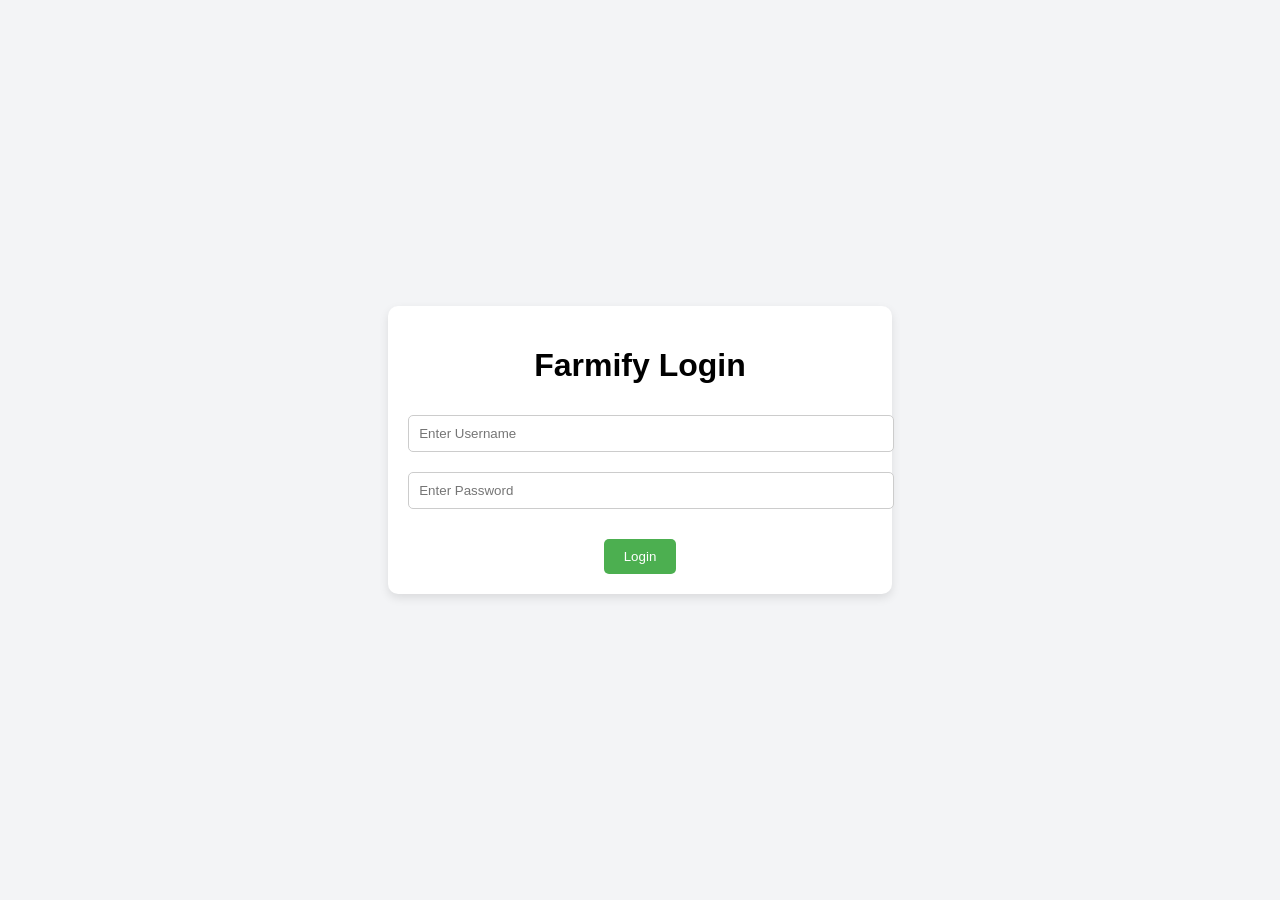
<file: index.html>
<!DOCTYPE html>
<html lang="en">
<head>
    <meta charset="UTF-8">
    <meta name="viewport" content="width=device-width, initial-scale=1.0">
    <title>Farmify - Login</title>
    <link rel="stylesheet" href="styles.css">
</head>
<body>
    <div class="login-container">
        <h1>Farmify Login</h1>
        <form id="loginForm" action="login.php" method="POST">
            <input type="text" name="username" placeholder="Enter Username" required>
            <input type="password" name="password" placeholder="Enter Password" required>
            <button type="submit">Login</button>
        </form>
    </div>
    <script src="script.js"></script>
</body>
</html>
</file>
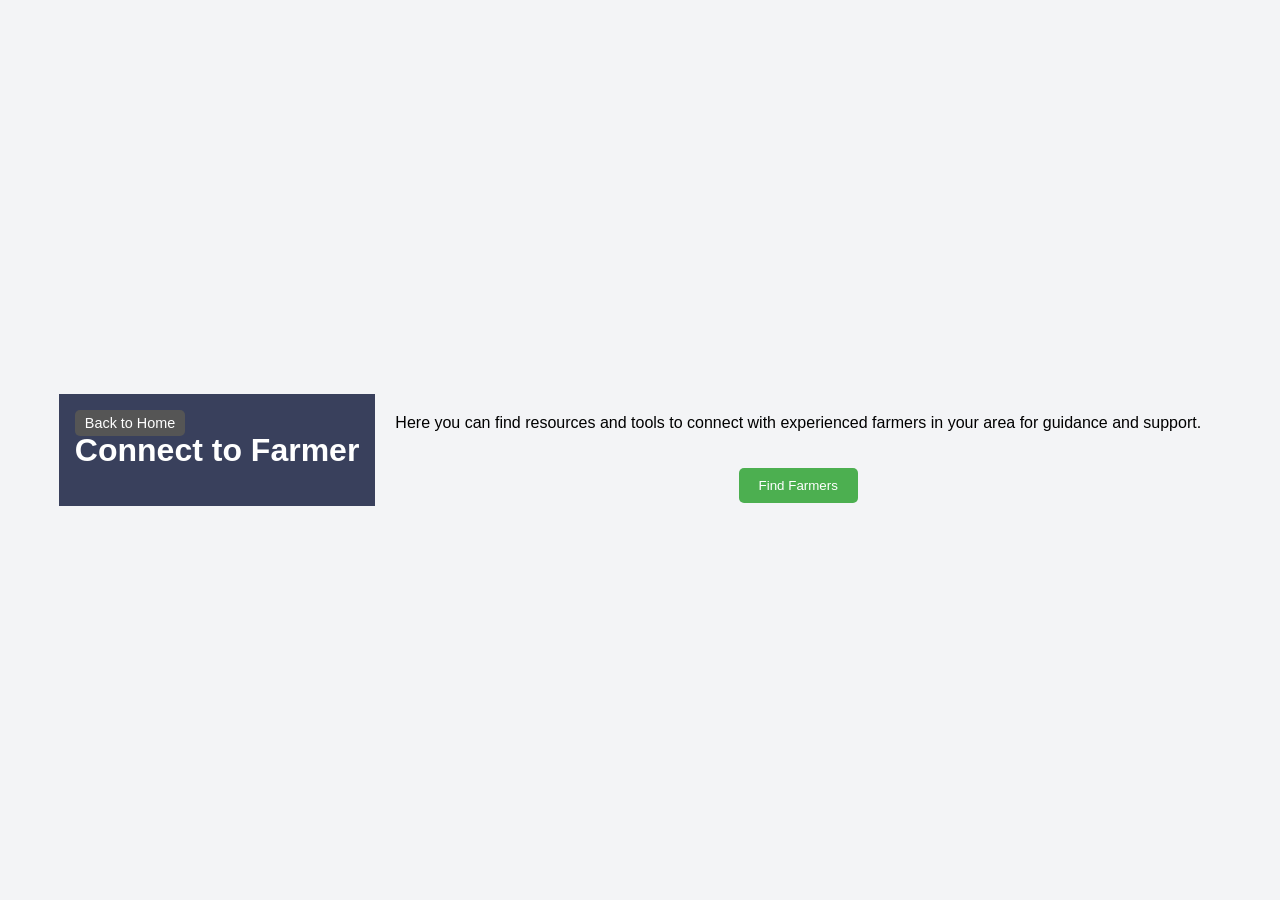
<file: connect_farmer.html>
<!DOCTYPE html>
<html lang="en">
<head>
    <meta charset="UTF-8">
    <meta name="viewport" content="width=device-width, initial-scale=1.0">
    <title>Connect to Farmer</title>
    <link rel="stylesheet" href="styles.css">
</head>
<body>
    <header>
        <h1>Connect to Farmer</h1>
        <a href="home.html" class="back-button">Back to Home</a>
    </header>
    <main>
        <div class="content">
            <p>Here you can find resources and tools to connect with experienced farmers in your area for guidance and support.</p>
            <button onclick="alert('Connecting to farmers...')">Find Farmers</button>
        </div>
    </main>
</body>
</html>
</file>
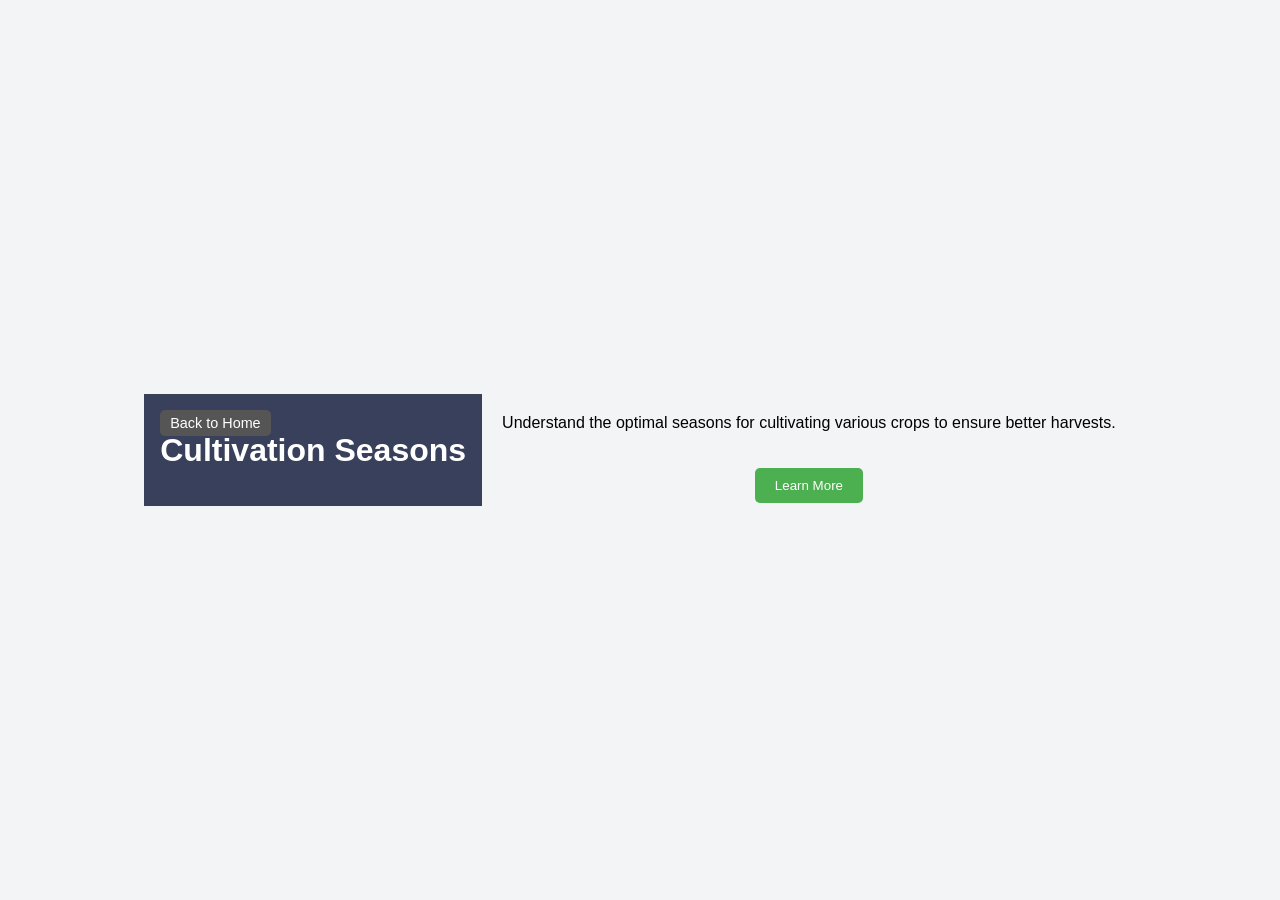
<file: cultivation.html>
<!DOCTYPE html>
<html lang="en">
<head>
    <meta charset="UTF-8">
    <meta name="viewport" content="width=device-width, initial-scale=1.0">
    <title>Cultivation Seasons</title>
    <link rel="stylesheet" href="styles.css">
</head>
<body>
    <header>
        <h1>Cultivation Seasons</h1>
        <a href="home.html" class="back-button">Back to Home</a>
    </header>
    <main>
        <div class="content">
            <p>Understand the optimal seasons for cultivating various crops to ensure better harvests.</p>
            <button onclick="alert('Loading cultivation details...')">Learn More</button>
        </div>
    </main>
</body>
</html>
</file>
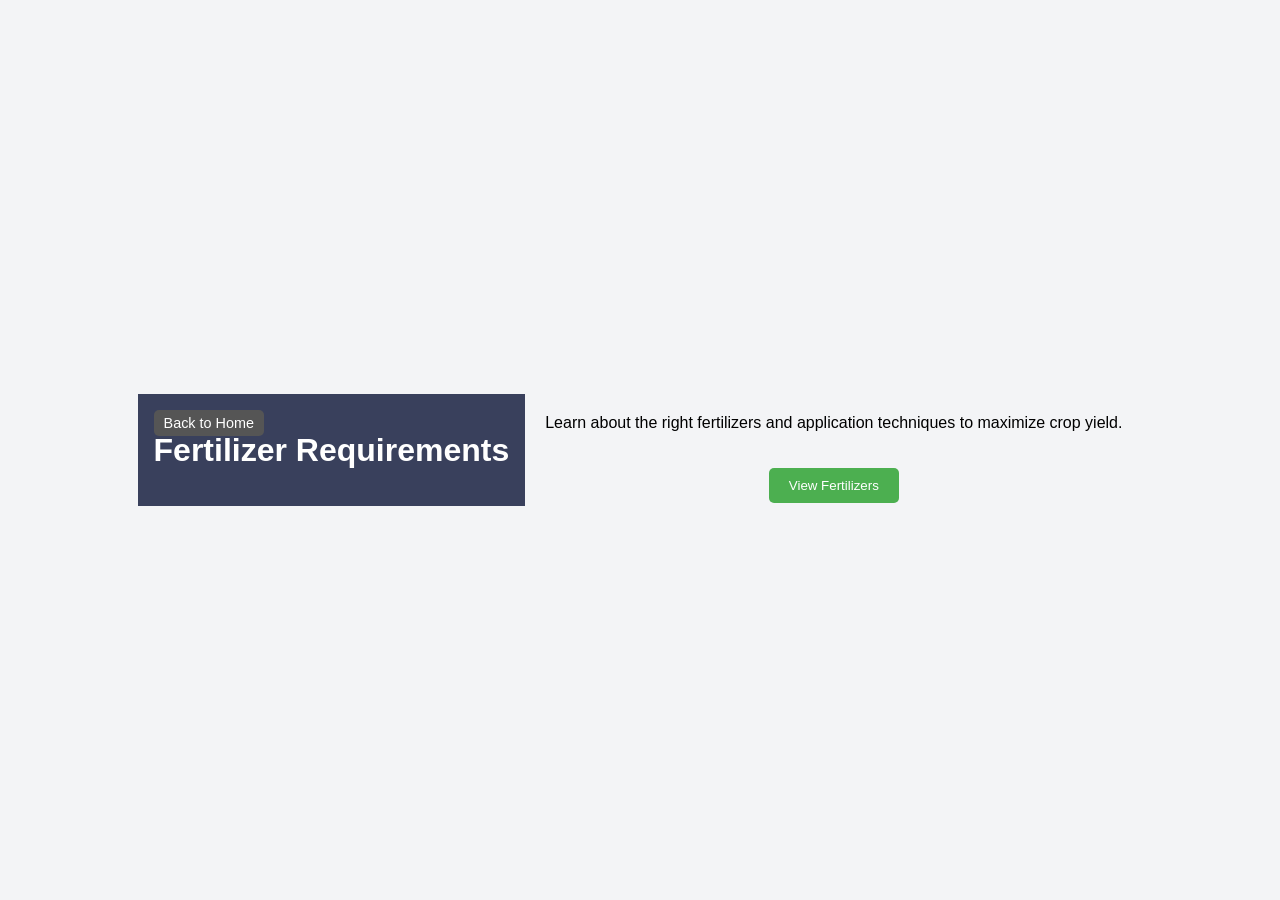
<file: fertilizer.html>
<!DOCTYPE html>
<html lang="en">
<head>
    <meta charset="UTF-8">
    <meta name="viewport" content="width=device-width, initial-scale=1.0">
    <title>Fertilizer Requirements</title>
    <link rel="stylesheet" href="styles.css">
</head>
<body>
    <header>
        <h1>Fertilizer Requirements</h1>
        <a href="home.html" class="back-button">Back to Home</a>
    </header>
    <main>
        <div class="content">
            <p>Learn about the right fertilizers and application techniques to maximize crop yield.</p>
            <button onclick="alert('Loading fertilizer information...')">View Fertilizers</button>
        </div>
    </main>
</body>
</html>
</file>
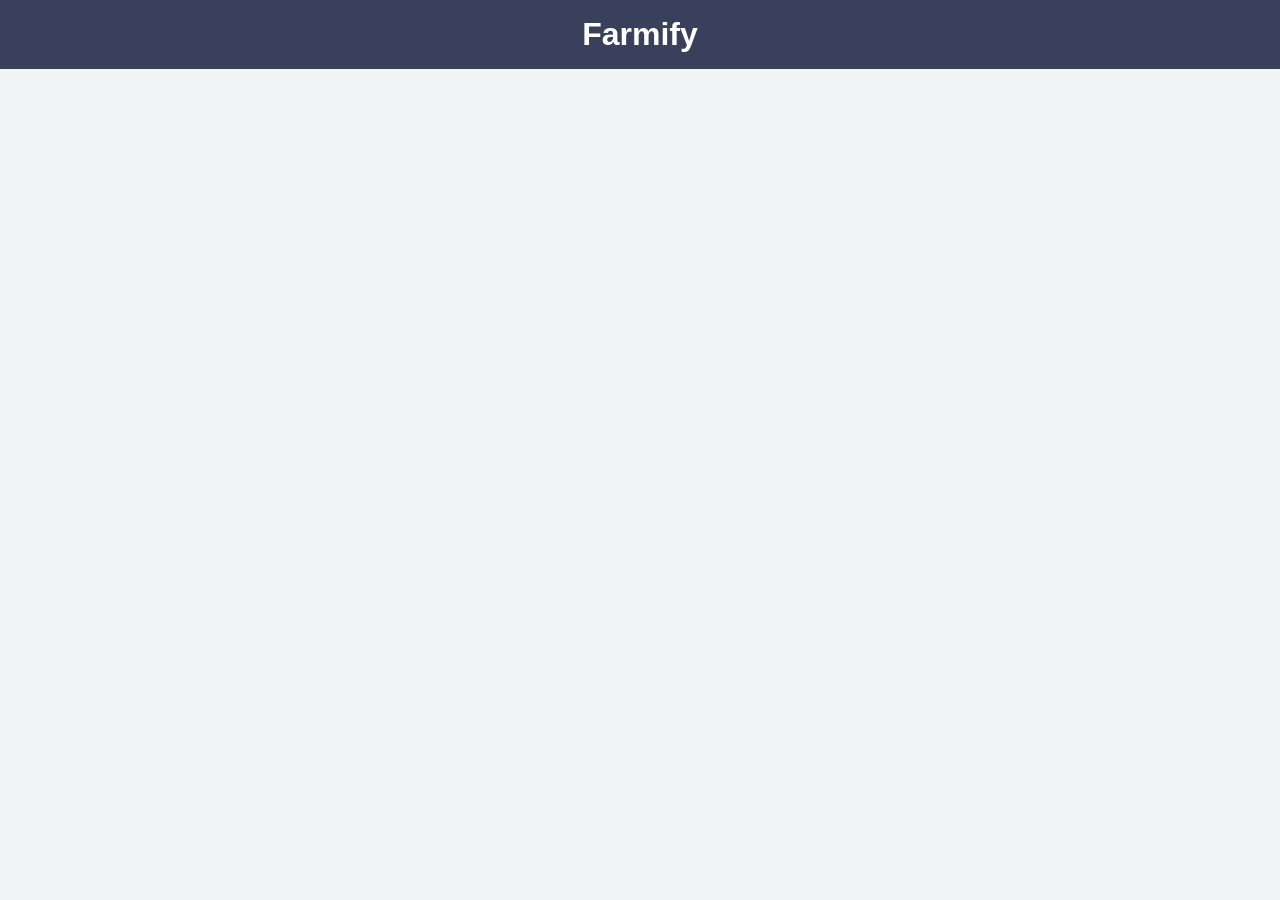
<file: home.html>
<!DOCTYPE html>
<html lang="en">
<head>
    <meta charset="UTF-8">
    <meta name="viewport" content="width=device-width, initial-scale=1.0">
    <title>Farmify - Home</title>
    <link rel="stylesheet" href="style.css">
</head>
<body>
    <header>
        <h1>Farmify</h1>
    </header>
    <main>
        <div class="grid-container">
            <div class="grid-item" style="background-image: url('https://www.shutterstock.com/image-photo/farmer-standing-wheat-field-using-600nw-1436633354.jpg');" onclick="navigateTo('connect_farmer.html')">
                <div class="overlay">
                    <h2>Connect to Farmer</h2>
                </div>
            </div>
            <div class="grid-item" style="background-image: url('https://storwukenticomedia.blob.core.windows.net/media/wfu/media/images/5-ways-to-support-your-crop-at-v5_870x580.jpg?');" onclick="navigateTo('right_crop.html')">
                <div class="overlay">
                    <h2>Know Your Right Crop</h2>
                </div>
            </div>
            <div class="grid-item" style="background-image: url('https://img.freepik.com/free-photo/refreshment-from-as-sprinklers-arc-water-geometric-greenery-fields_91128-4673.jpg');" onclick="navigateTo('irrigation.html')">
                <div class="overlay">
                    <h2>Irrigation Facilities</h2>
                </div>
            </div>
            <div class="grid-item" style="background-image: url('https://eos.com/wp-content/uploads/2023/11/components-of-different-types-of-fertilizers.jpg.webp');" onclick="navigateTo('fertilizer.html')">
                <div class="overlay">
                    <h2>Fertilizer Requirements</h2>
                </div>
            </div>
            <div class="grid-item" style="background-image: url('https://www.cultivation.hps.cam.ac.uk/sites/default/files/styles/leading/public/aboutbanner.png?itok=hJ6JU94p');" onclick="navigateTo('cultivation.html')">
                <div class="overlay">
                    <h2>Cultivation Seasons</h2>
                </div>
            </div>
        </div>
    </main>
    <script>
        function navigateTo(page) {
            window.location.href = page;
        }
    </script>
</body>
</html>
</file>
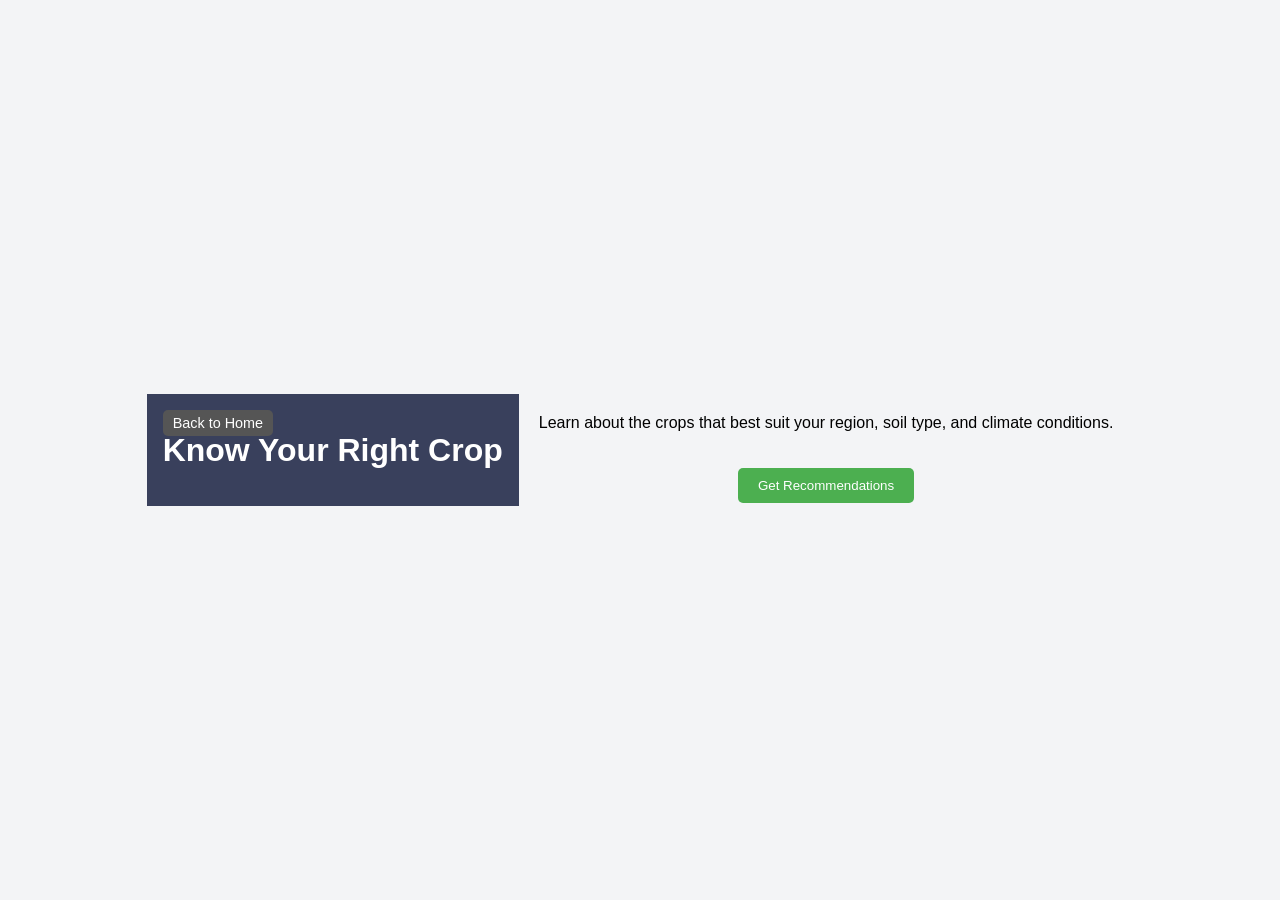
<file: right_crop.html>
<!DOCTYPE html>
<html lang="en">
<head>
    <meta charset="UTF-8">
    <meta name="viewport" content="width=device-width, initial-scale=1.0">
    <title>Know Your Right Crop</title>
    <link rel="stylesheet" href="styles.css">
</head>
<body>
    <header>
        <h1>Know Your Right Crop</h1>
        <a href="home.html" class="back-button">Back to Home</a>
    </header>
    <main>
        <div class="content">
            <p>Learn about the crops that best suit your region, soil type, and climate conditions.</p>
            <button onclick="alert('Loading crop information...')">Get Recommendations</button>
        </div>
    </main>
</body>
</html>
</file>
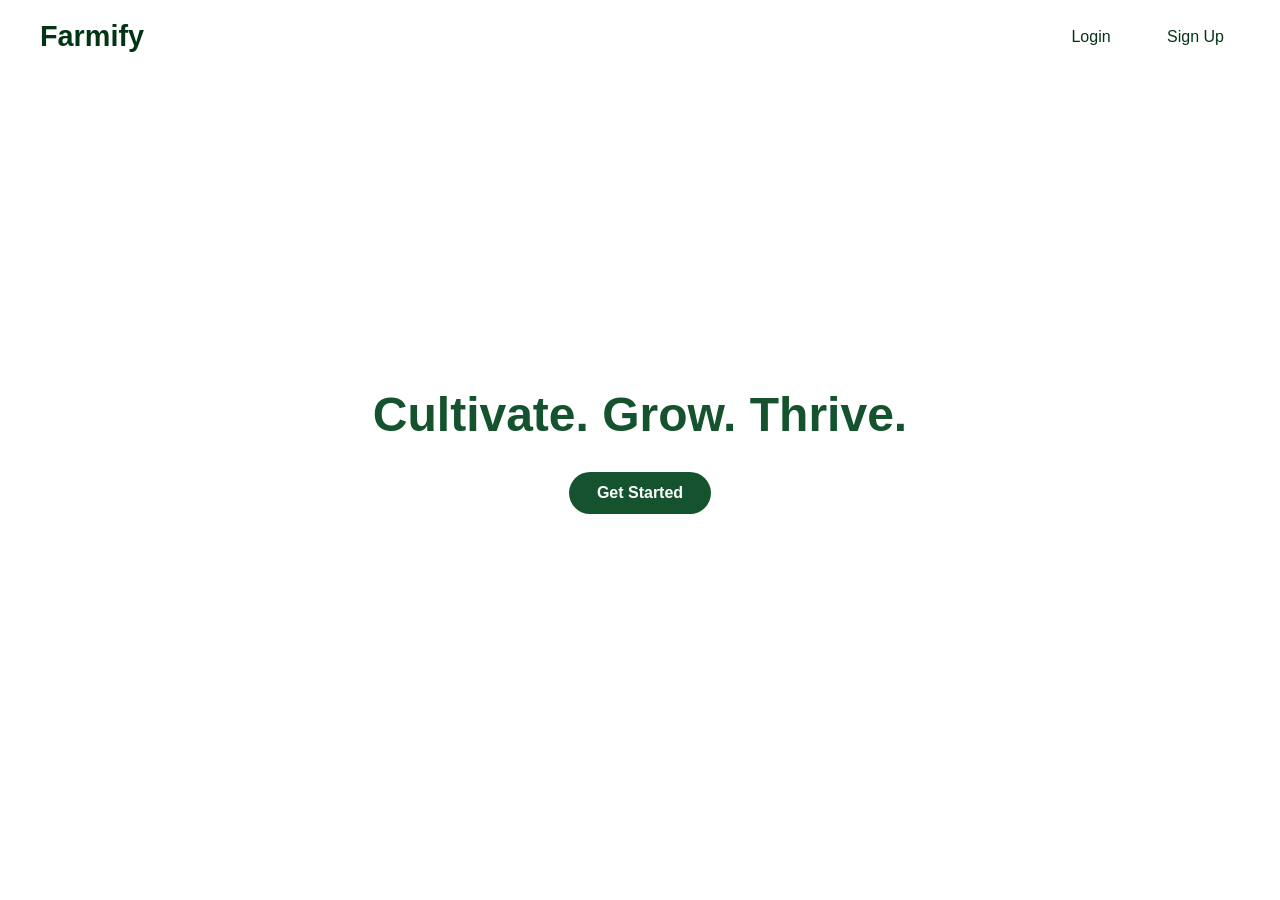
<file: farmify/landing.html>
<!DOCTYPE html>
<html lang="en">
<head>
  <meta charset="UTF-8" />
  <meta name="viewport" content="width=device-width, initial-scale=1.0"/>
  <title>Farmify - Welcome</title>
  <link rel="stylesheet" href="landing.css"/>
</head>
<body>
  <nav class="navbar">
    <div class="logo">Farmify</div>
    <div class="nav-links">
      <a href="login.html">Login</a>
      <a href="login.html">Sign Up</a>
    </div>
  </nav>

  <header class="hero">
    <div class="background-blur"></div>
    <div class="content">
      <h1>Cultivate. Grow. Thrive.</h1>
      <a href="login.html" class="btn">Get Started</a>
    </div>
  </header>
</body>
</html>
</file>
<file: styles.css>
body {
    font-family: Arial, sans-serif;
    display: flex;
    justify-content: center;
    align-items: center;
    height: 100vh;
    margin: 0;
    background-color: #f3f4f6;
}

.login-container {
    text-align: center;
    background: white;
    padding: 20px;
    border-radius: 10px;
    box-shadow: 0px 4px 10px rgba(0, 0, 0, 0.1);
}

input {
    width: 100%;
    padding: 10px;
    margin: 10px 0;
    border: 1px solid #ccc;
    border-radius: 5px;
}

button {
    background-color: #4CAF50;
    color: white;
    padding: 10px;
    border: none;
    border-radius: 5px;
    cursor: pointer;
}

button:hover {
    background-color: #45a049;
}
header {
    background-color: #39405C;
    color: white;
    padding: 1rem;
    text-align: center;
    position: relative;
}

.back-button {
    position: absolute;
    top: 1rem;
    left: 1rem;
    text-decoration: none;
    color: white;
    background-color: #555;
    padding: 5px 10px;
    border-radius: 5px;
    font-size: 0.9rem;
}

.back-button:hover {
    background-color: #777;
}

.content {
    text-align: center;
    padding: 20px;
}

button {
    background-color: #4CAF50;
    color: white;
    padding: 10px 20px;
    border: none;
    border-radius: 5px;
    cursor: pointer;
    margin-top: 20px;
}

button:hover {
    background-color: #45a049;
}
</file>
<file: style.css>
body {
    font-family: 'Arial', sans-serif;
    margin: 0;
    padding: 0;
    background-color: #f3f4f6;
}

header {
    background-color: #39405C;
    color: white;
    text-align: center;
    padding: 1rem;
}

.grid-container {
    display: grid;
    grid-template-columns: repeat(auto-fit, minmax(250px, 1fr));
    gap: 20px;
    padding: 20px;
}

.grid-item {
    position: relative;
    height: 200px;
    border-radius: 10px;
    background-size: cover;
    background-position: center;
    cursor: pointer;
    overflow: hidden;
    transition: transform 0.3s, box-shadow 0.3s;
}

.grid-item:hover {
    transform: scale(1.05);
    box-shadow: 0px 8px 15px rgba(0, 0, 0, 0.2);
}

.overlay {
    position: absolute;
    bottom: 0;
    width: 100%;
    height: 100%;
    display: flex;
    justify-content: center;
    align-items: center;
    background: rgba(0, 0, 0, 0.5);
    color: white;
    opacity: 0;
    transition: opacity 0.3s;
}

.grid-item:hover .overlay {
    opacity: 1;
}

h1 {
    font-size: 2rem;
    margin: 0;
}

h2 {
    font-size: 1.5rem;
    text-align: center;
    margin: 0;
}
</file>
<file: farmify/landing.css>
/* Reset */
* {
  margin: 0;
  padding: 0;
  box-sizing: border-box;
}

body, html {
  height: 100%;
  font-family: 'Poppins', sans-serif;
  background-color: #fff;
}

/* Navbar */
.navbar {
  position: absolute;
  width: 100%;
  top: 0;
  left: 0;
  padding: 20px 40px;
  display: flex;
  justify-content: space-between;
  align-items: center;
  z-index: 10;
}

.logo {
  font-size: 1.8rem;
  font-weight: 700;
  color: #033416;
}

.nav-links a {
  margin-left: 20px;
  text-decoration: none;
  color: #033416;
  font-weight: 500;
  border: 2px solid transparent;
  padding: 6px 14px;
  border-radius: 20px;
  transition: 0.3s ease;
}

.nav-links a:hover {
  border-color:#033416;
}

/* Hero Section */
.hero {
  position: relative;
  height: 100vh;
  overflow: hidden;
}

/* Blurred Background Image Layer */
.background-blur {
  position: absolute;
  top: 0;
  left: 0;
  height: 100%;
  width: 100%;
  background: url('https://www.shutterstock.com/image-photo/lush-rice-paddy-field-neat-600nw-2499404003.jpg') no-repeat center center/cover;
  filter: blur(6px);
  z-index: 1;
}

/* Content Layer (on top of blur) */
.content {
  position: relative;
  z-index: 2;
  height: 100%;
  display: flex;
  flex-direction: column;
  justify-content: center;
  align-items: center;
  text-align: center;
  padding: 0 20px;
  color: #14532d;
}

.content h1 {
  font-size: 3rem;
  font-weight: 600;
  margin-bottom: 30px;
  animation: slideIn 1.5s ease;
}

.btn {
  padding: 12px 28px;
  background-color: #14532d;
  color: #fff;
  text-decoration: none;
  font-weight: bold;
  border-radius: 30px;
  font-size: 1rem;
  transition: 0.3s;
  animation: fadeIn 2s ease;
}

.btn:hover {
  background-color: #0e3f1e;
}

/* Animations */
@keyframes slideIn {
  from { transform: translateY(40px); opacity: 0; }
  to { transform: translateY(0); opacity: 1; }
}

@keyframes fadeIn {
  from { opacity: 0; }
  to { opacity: 1; }
}

/* Responsive */
@media (max-width: 600px) {
  .content h1 {
    font-size: 2.2rem;
  }

  .btn {
    font-size: 0.9rem;
    padding: 10px 20px;
  }
}
</file>
